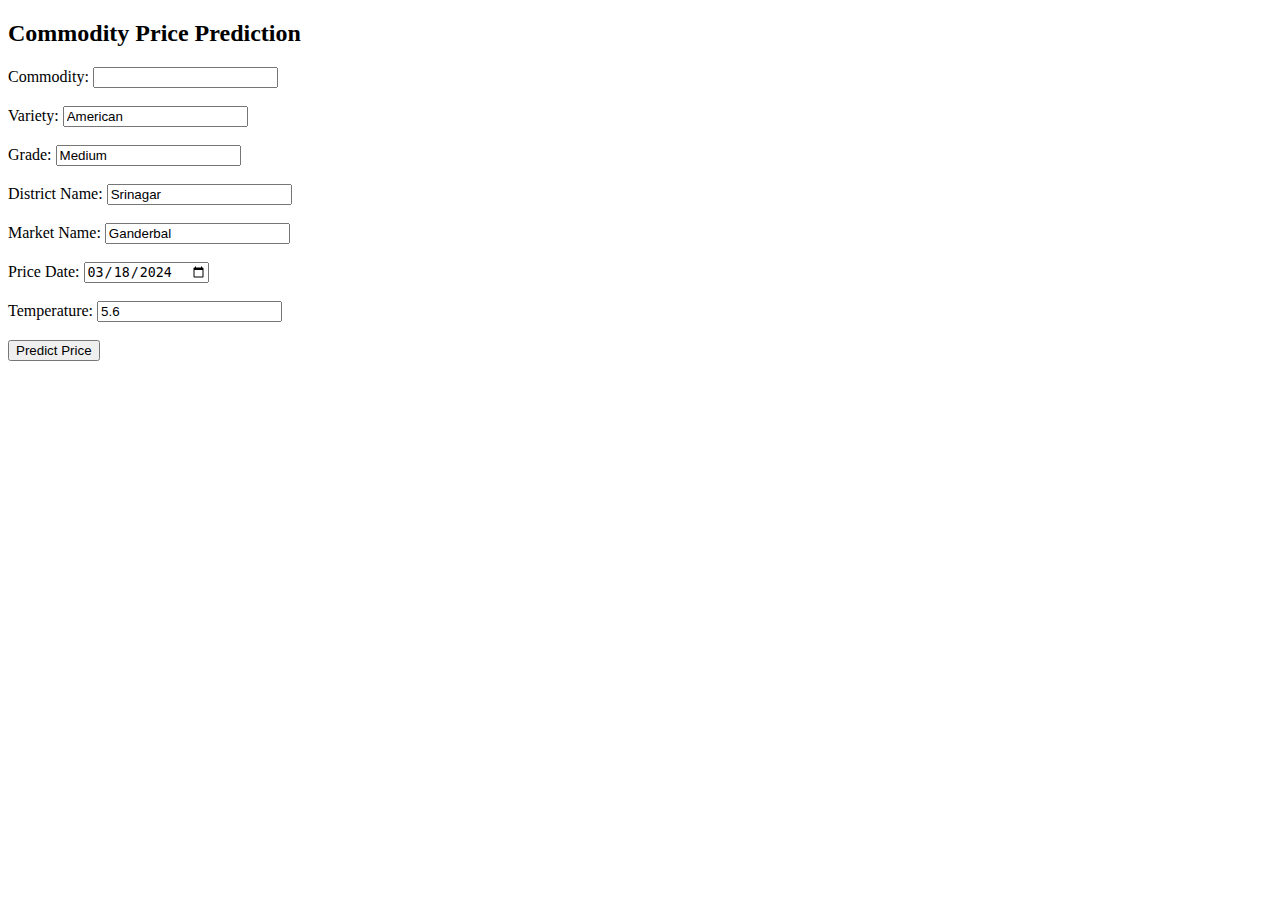
<file: index.html>
<!DOCTYPE html>
<html lang="en">
<head>
    <meta charset="UTF-8">
    <meta name="viewport" content="width=device-width, initial-scale=1.0">
    <title>Commodity Price Prediction</title>
</head>
<body>
    <h2>Commodity Price Prediction</h2>
    
    <label>Commodity:</label>
    <input type="text" id="commodity" value=""><br><br>

    <label>Variety:</label>
    <input type="text" id="variety" value="American"><br><br>

    <label>Grade:</label>
    <input type="text" id="grade" value="Medium"><br><br>

    <label>District Name:</label>
    <input type="text" id="district" value="Srinagar"><br><br>

    <label>Market Name:</label>
    <input type="text" id="market" value="Ganderbal"><br><br>

    <label>Price Date:</label>
    <input type="date" id="priceDate" value="2024-03-18"><br><br>

    <label>Temperature:</label>
    <input type="number" id="temperature" value="5.6"><br><br>

    <button onclick="predictPrice()">Predict Price</button>

    <h3 id="result"></h3>

    <script>
        async function predictPrice() {
            const data = {
                "Commodity": document.getElementById("commodity").value,
                "Variety": document.getElementById("variety").value,
                "Grade": document.getElementById("grade").value,
                "District Name": document.getElementById("district").value,
                "Market Name": document.getElementById("market").value,
                "Price Date": document.getElementById("priceDate").value,
                "Temperature": parseFloat(document.getElementById("temperature").value)
            };
            
            const response = await fetch("http://127.0.0.1:5001/predict", {
                method: "POST",
                headers: {
                    "Content-Type": "application/json"
                },
                body: JSON.stringify(data)
            });

            const result = await response.json();
            document.getElementById("result").innerText = "Predicted Price: " + result["Predicted Modal Price"];
        }
    </script>
</body>
</html>
<!-- youniskhan -->
</file>
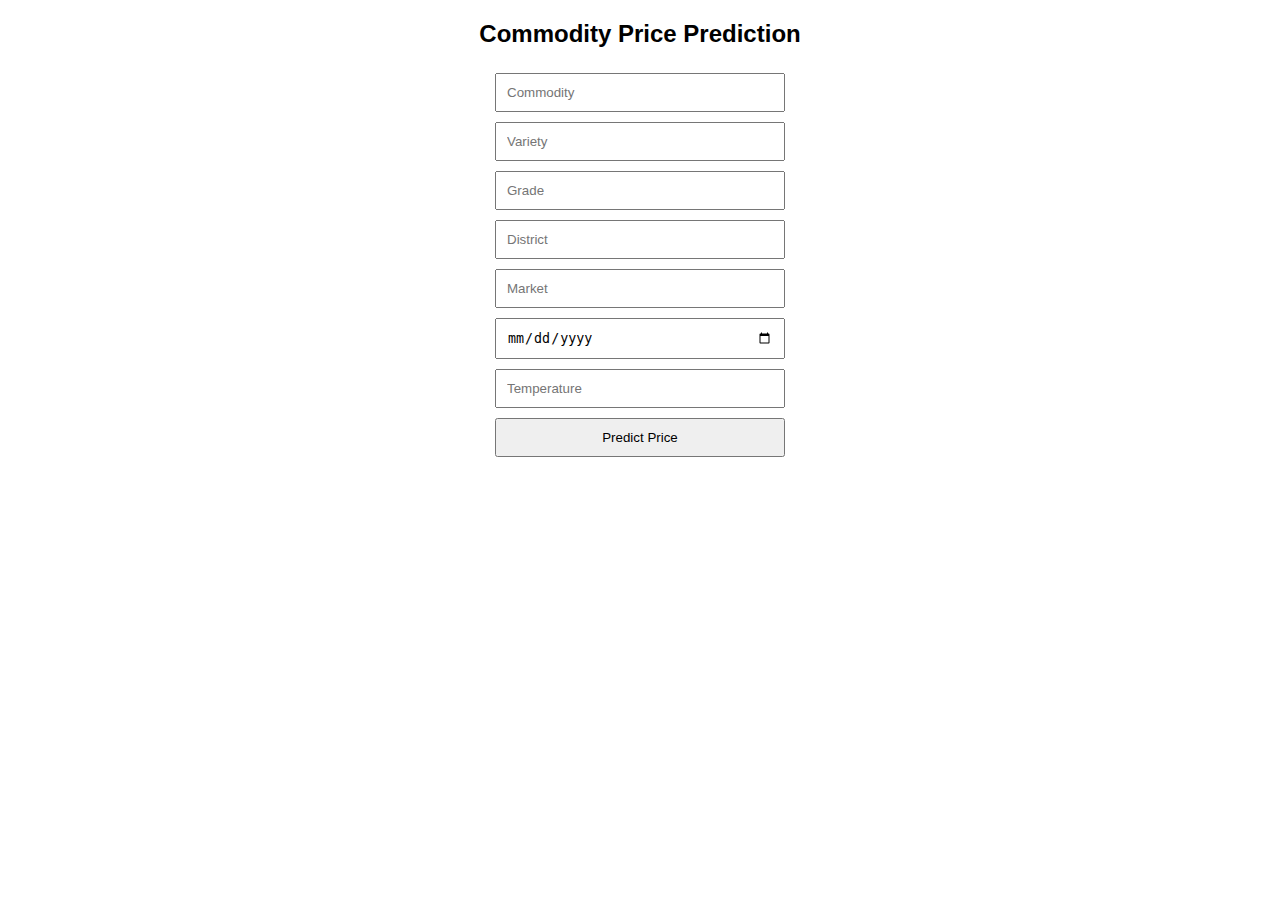
<file: agriWebsite.html>
<!DOCTYPE html>
<html lang="en">
<head>
    <meta charset="UTF-8">
    <meta name="viewport" content="width=device-width, initial-scale=1.0">
    <title>Commodity Price Prediction</title>
    <style>
        body { font-family: Arial, sans-serif; text-align: center; }
        form { margin: 20px auto; width: 300px; display: flex; flex-direction: column; }
        input, select, button { margin: 5px; padding: 10px; }
    </style>
</head>
<body>
    <h2>Commodity Price Prediction</h2>
    <form id="predictForm">
        <input type="text" id="commodity" placeholder="Commodity" required>
        <input type="text" id="variety" placeholder="Variety" required>
        <input type="text" id="grade" placeholder="Grade" required>
        <input type="text" id="district" placeholder="District" required>
        <input type="text" id="market" placeholder="Market" required>
        <input type="date" id="date" required>
        <input type="number" id="temperature" placeholder="Temperature" step="0.1" required>
        <button type="submit">Predict Price</button>
    </form>
    <h3 id="result"></h3>

    <script>
        document.getElementById("predictForm").addEventListener("submit", async function(event) {
            event.preventDefault();
            const data = {
                Commodity: document.getElementById("commodity").value,
                Variety: document.getElementById("variety").value,
                Grade: document.getElementById("grade").value,
                "District Name": document.getElementById("district").value,
                "Market Name": document.getElementById("market").value,
                "Price Date": document.getElementById("date").value,
                Temperature: parseFloat(document.getElementById("temperature").value)
            };

            const response = await fetch("http://127.0.0.1:5001/predict", {
                method: "POST",
                headers: { "Content-Type": "application/json" },
                body: JSON.stringify(data)
            });
            
            const result = await response.json();
            document.getElementById("result").innerText = "Predicted Price: Rs. " + result.predicted_price;
        });
    </script>
</body>
</html>
</file>
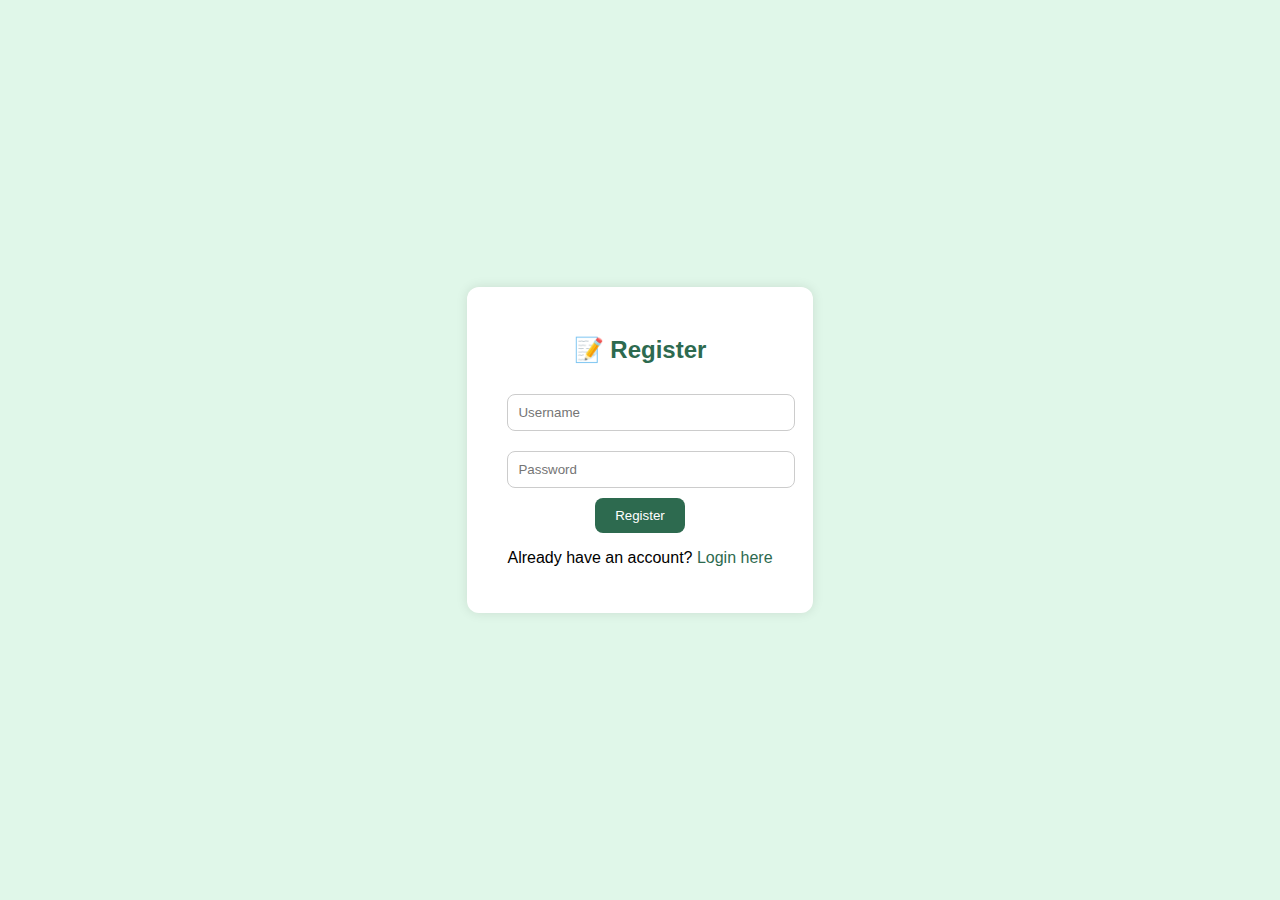
<file: templates/register.html>
<!DOCTYPE html>
<html lang="en">
<head>
  <meta charset="UTF-8">
  <title>Register</title>
  <style>
    body {
      background-color: #e0f7e9;
      font-family: 'Segoe UI', Tahoma, Geneva, Verdana, sans-serif;
      display: flex;
      justify-content: center;
      align-items: center;
      height: 100vh;
      margin: 0;
    }

    .register-container {
      background: #ffffff;
      padding: 30px 40px;
      border-radius: 12px;
      box-shadow: 0 0 12px rgba(0, 0, 0, 0.1);
      text-align: center;
    }

    h2 {
      color: #2d6a4f;
      margin-bottom: 20px;
    }

    input {
      width: 100%;
      padding: 10px;
      margin: 10px 0;
      border: 1px solid #ccc;
      border-radius: 8px;
    }

    button {
      background-color: #2d6a4f;
      color: white;
      border: none;
      padding: 10px 20px;
      border-radius: 8px;
      cursor: pointer;
    }

    button:hover {
      background-color: #1b4332;
    }

    a {
      color: #2d6a4f;
      text-decoration: none;
    }

    a:hover {
      text-decoration: underline;
    }
  </style>
</head>
<body>
  <div class="register-container">
    <h2>📝 Register</h2>
    <form method="POST">
      <input name="username" placeholder="Username" required><br>
      <input name="password" type="password" placeholder="Password" required><br>
      <button type="submit">Register</button>
    </form>
    <p>Already have an account? <a href="{{ url_for('login') }}">Login here</a></p>
  </div>
</body>
</html>
</file>
